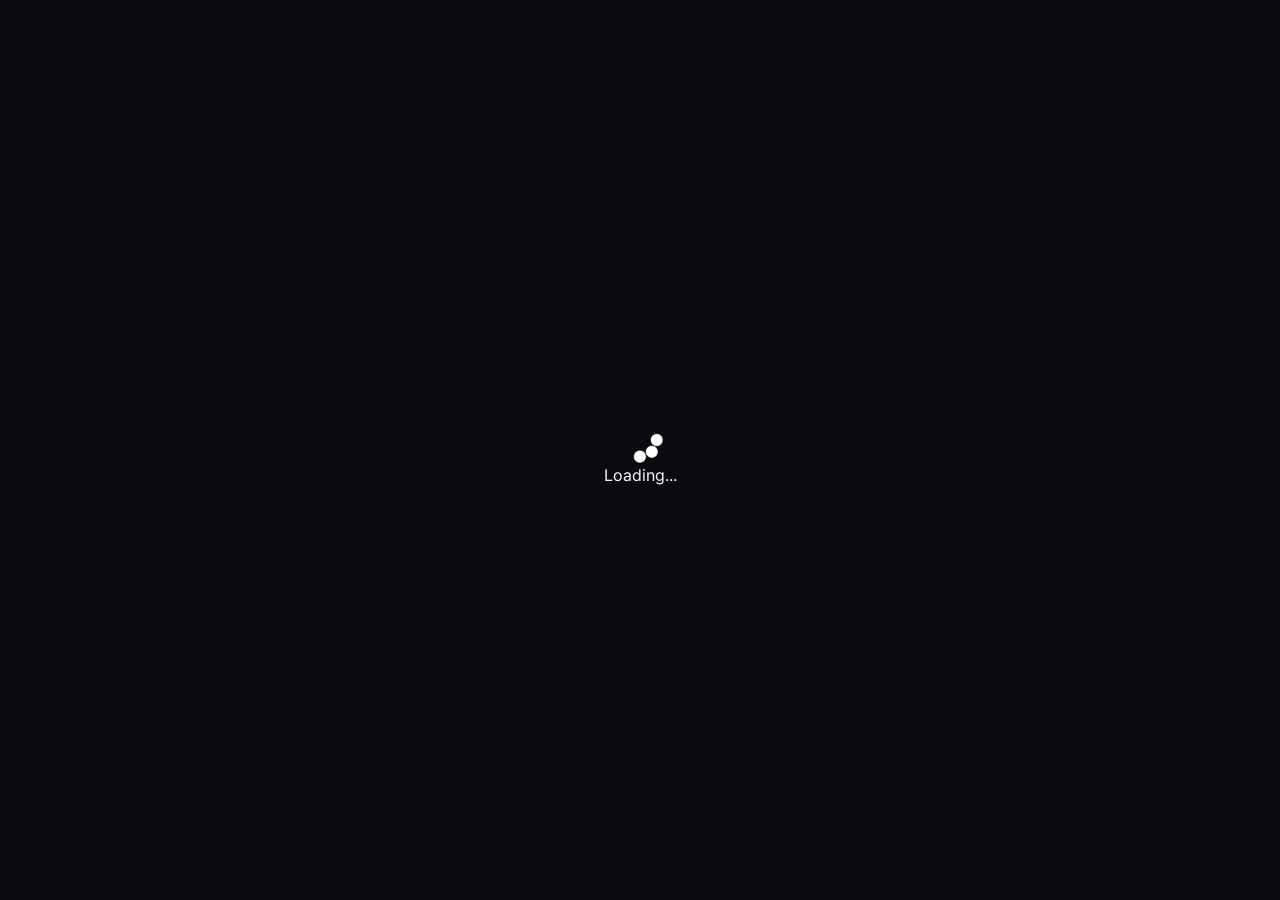
<file: booking.html>
<!doctype html>
<html lang="en">
  <head>
    <meta charset="UTF-8" />
    <meta name="viewport" content="width=device-width, initial-scale=1.0" />
    <title>Ticket Booking</title>
    <link
      rel="stylesheet"
      href="https://cdnjs.cloudflare.com/ajax/libs/font-awesome/6.4.2/css/all.min.css" />

    <link rel="preconnect" href="https://fonts.googleapis.com" />
    <link rel="preconnect" href="https://fonts.gstatic.com" crossorigin />
    <link
      href="https://fonts.googleapis.com/css2?family=Bebas+Neue&family=Inter:ital,opsz,wght@0,14..32,100..900;1,14..32,100..900&display=swap"
      rel="stylesheet" />

    <link rel="stylesheet" href="css/general.css" />
    <link rel="stylesheet" href="css/booking.css" />
    <link rel="stylesheet" href="css/chatbot.css" />
    <link rel="icon" href="img/CineSeat-dark.png" type="image/png" />
  </head>
  <body>
    <div class="loading">
      <img src="img/loading.gif" />
      <p>Loading...</p>
    </div>
    <nav class="navbar">
      <a class="navbar-logo" href="index.html"
        ><img
          src="img/CineSeat-dark.png"
          alt="CineSeat Logo"
          height="70"
          class="logo-img"
      /></a>
      <button
        class="burger-menu"
        id="burger-btn"
        aria-label="Toggle navigation">
        <i class="fa-solid fa-bars"></i>
      </button>
      <div class="nav-menu-wrapper" id="nav-menu">
        <div class="nav-links-container" id="middle-nav">
          <a class="nav-link" href="index.html">Home</a>
          <a class="nav-link" href="movies.html">Movies</a>
          <!-- <a class="nav-link" href="#">News & Sales</a> -->
          <a class="nav-link" href="discounts.html">Promotions</a>
          <a class="nav-link" href="about.html">About Us</a>
        </div>
        <div class="nav-right nav-links-container" id="right-nav">
          <div id="search-div">
            <form
              action="search.html"
              class="search"
              method="GET"
              id="search-form-desktop">
              <i id="searchImg" class="fa-solid fa-magnifying-glass"></i>
              <input
                type="text"
                class="search-input"
                name="query"
                placeholder="Search for movies, news, and more..."
                required />
            </form>
            <a class="nav-link" href="#" id="search-button"
              ><i class="fa-solid fa-magnifying-glass"></i
            ></a>
          </div>
          <div class="profile-div">
            <a class="nav-link" href="#" id="profile-button"
              ><i class="fa-solid fa-circle-user"></i
            ></a>
            <div class="login-dropdown" id="login-box">
              <a class="nav-link" href="login.html" id="login">Login</a>
              <a class="nav-link" href="register.html" id="register"
                >Register</a
              >
            </div>
            <div class="login-dropdown" id="account-box">
              <a class="nav-link" href="profile.html" id="myAccount"
                >My Profile</a
              >
              <a class="nav-link" href="myTickets.html" id="myTicket"
                >My Tickets</a
              >
              <a class="nav-link" href="#" id="logout">Sign Out</a>
            </div>
          </div>
        </div>
      </div>
    </nav>
    <div class="mobile-menu" id="mobile-menu">
      <a class="mobile-link" href="index.html">Home</a>
      <a class="mobile-link" href="#">Booking</a>
      <a class="mobile-link" href="movies.html">Movies</a>
      <a class="mobile-link" href="discounts.html">Promotions</a>
      <a class="mobile-link" href="about.html">About Us</a>
      <form
        action="search.html"
        class="searchMobile"
        method="GET"
        id="search-form-mobile">
        <i id="searchImg" class="fa-solid fa-magnifying-glass"></i>
        <input
          type="text"
          class="search-input"
          name="query"
          placeholder="Search for movies, news, and more..."
          required />
      </form>

      <hr style="width: 100%" />
      <div class="mobile-cont" id="mobile-guest-menu">
        <a class="mobile-link" href="login.html">Login</a>
        <a class="mobile-link" href="register.html">Register</a>
      </div>

      <!-- LOGGED IN -->
      <div class="mobile-cont" id="mobile-account-menu">
        <a class="mobile-link" href="profile.html">My Profile</a>
        <a class="mobile-link" href="myTickets.html">My Tickets</a>
        <a class="mobile-link" href="#" id="mobile-logout">Sign Out</a>
      </div>
    </div>
    <div class="mobile-menu" id="mobile-menu">
      <a class="mobile-link" href="index.html">Home</a>
      <a class="mobile-link" href="#">Booking</a>
      <a class="mobile-link" href="movies.html">Movies</a>
      <a class="mobile-link" href="discounts.html">Promotions</a>
      <a class="mobile-link" href="about.html">About Us</a>
      <form
        action="search.html"
        class="searchMobile"
        method="GET"
        id="search-form-mobile">
        <i id="searchImg" class="fa-solid fa-magnifying-glass"></i>
        <input
          type="text"
          class="search-input"
          name="query"
          placeholder="Search for movies, news, and more..."
          required />
      </form>

      <hr style="width: 100%" />
      <div class="mobile-cont" id="mobile-guest-menu">
        <a class="mobile-link" href="login.html">Login</a>
        <a class="mobile-link" href="register.html">Register</a>
      </div>

      <!-- LOGGED IN -->
      <div class="mobile-cont" id="mobile-account-menu">
        <a class="mobile-link" href="profile.html">My Profile</a>
        <a class="mobile-link" href="myTickets.html">My Tickets</a>
        <a class="mobile-link" href="#" id="mobile-logout">Sign Out</a>
      </div>
    </div>

    <main class="features">
      <div class="feature">
        <div class="booking-container">
          <h3 id="booking-movie-title">Loading Movie...</h3>
          <p id="booking-movie-meta"></p>

          <div class="screen-container">
            <div class="cinema-screen"></div>
            <p class="screen-label">SCREEN</p>
          </div>

          <div id="seat-grid-layout"></div>
          <p class="seat-legend">
            * Legend: S (Standard) | VIP (Premium) | W (Wheelchair) | C
            (Companion) | SF (Double Sofa)
          </p>
          <hr />
          <div class="booking-summary">
            <div class="cart-info">
              <p>
                Selected Seats: <span id="selected-seats-display">None</span>
              </p>
            </div>
            <div class="action-panel">
              <p class="price-box">
                Total: <span id="total-price-display">0.00 USD</span>
              </p>
              <button id="checkout-continue-btn" disabled>
                Continue to Payment
              </button>
            </div>
          </div>
        </div>
      </div>
    </main>

    <footer>
      <p>&copy; 2026 CineSeat. All rights reserved.</p>
    </footer>

    <script type="module" src="js/chatbot.js"></script>
    <script type="module" src="js/booking.js"></script>
  </body>
</html>
</file>
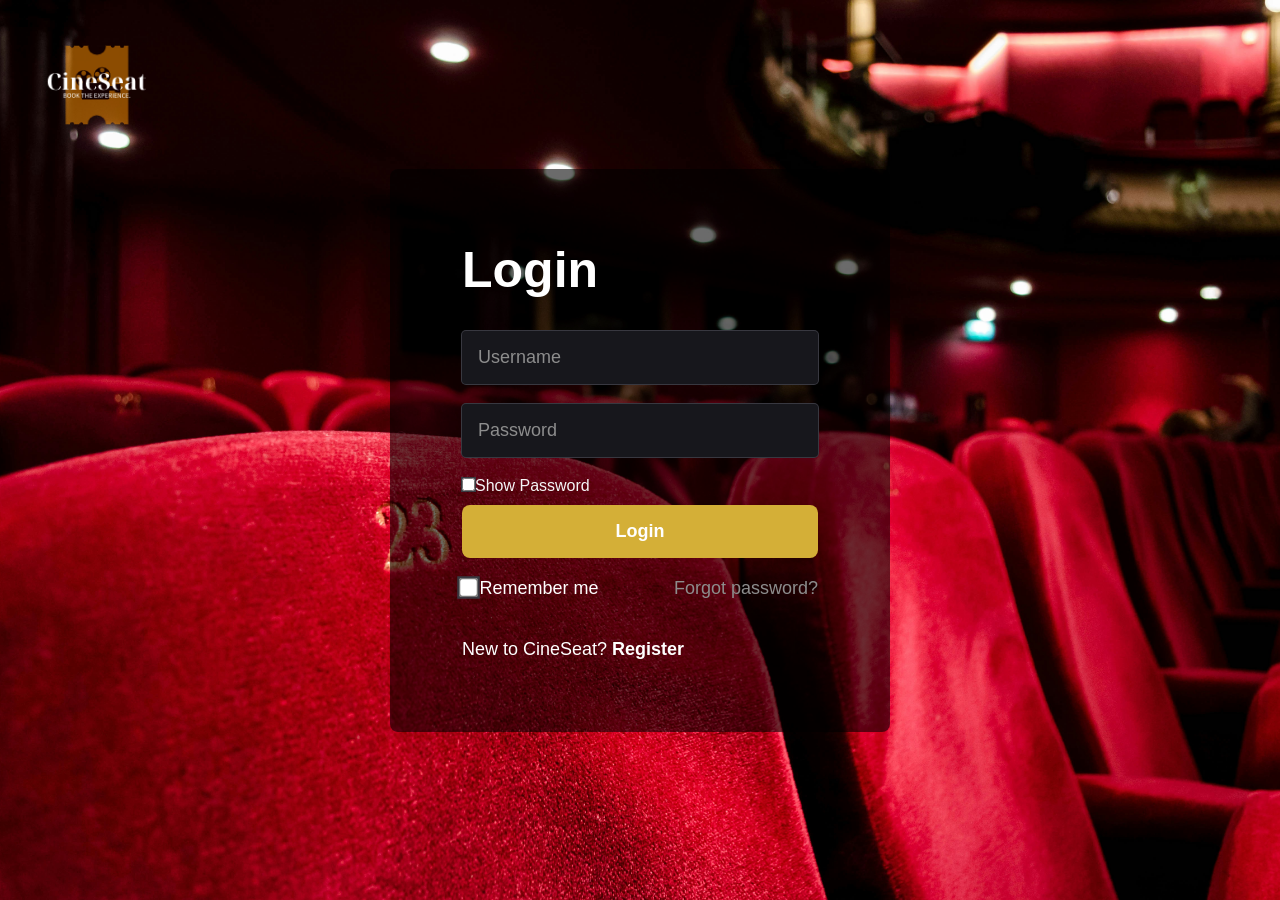
<file: login.html>
<!-- Login Page -->
<!doctype html>
<html lang="en">
  <head>
    <meta charset="UTF-8" />
    <meta name="viewport" content="width=device-width, initial-scale=1.0" />
    <title>Login</title>
    <link
      rel="stylesheet"
      href="https://cdnjs.cloudflare.com/ajax/libs/font-awesome/6.4.2/css/all.min.css" />

    <link rel="preconnect" href="https://fonts.googleapis.com" />
    <link rel="preconnect" href="https://fonts.gstatic.com" crossorigin />
    <link
      href="https://fonts.googleapis.com/css2?family=Bebas+Neue&family=Inter:ital,opsz,wght@0,14..32,100..900;1,14..32,100..900&display=swap"
      rel="stylesheet" />

    <link rel="stylesheet" href="css/general.css" />
    <link rel="stylesheet" href="css/login.css" />
    <link rel="stylesheet" href="css/chatbot.css" />
    <link rel="icon" href="img/CineSeat-dark.png" type="image/png" />
  </head>
  <body>
    <div class="container">
      <a class="navbar-logo" href="index.html">
        <img
          src="img/CineSeat-dark.png"
          alt="CineSeat Logo"
          height="70"
          class="logo-img" />
      </a>
      <div class="form">
        <h1>Login</h1>
        <form id="loginForm">
          <input
            name="username"
            id="username"
            placeholder="Username"
            type="text"
            minlength="6"
            maxlength="18"
            required />

          <input
            name="password"
            id="password"
            placeholder="Password"
            type="password"
            required />
          <input type="checkbox" id="passwordHide" />Show Password
          <button id="submitBtn" type="submit">Login</button>
          <div id="extra">
            <div id="rememberBox">
              <input type="checkbox" id="remember" />
              <label for="remember" id="rememberLabel"> Remember me</label>
            </div>
            <div id="forgotPass">
              <a>Forgot password?</a>
            </div>
          </div>
        </form>
        <h4 id="register-link">
          New to CineSeat?<span><a href="./register.html"> Register</a></span>
        </h4>
      </div>
    </div>
    <script type="module" src="./js/general.js"></script>
    <script type="module" src="./js/login.js"></script>
  </body>
</html>
</file>
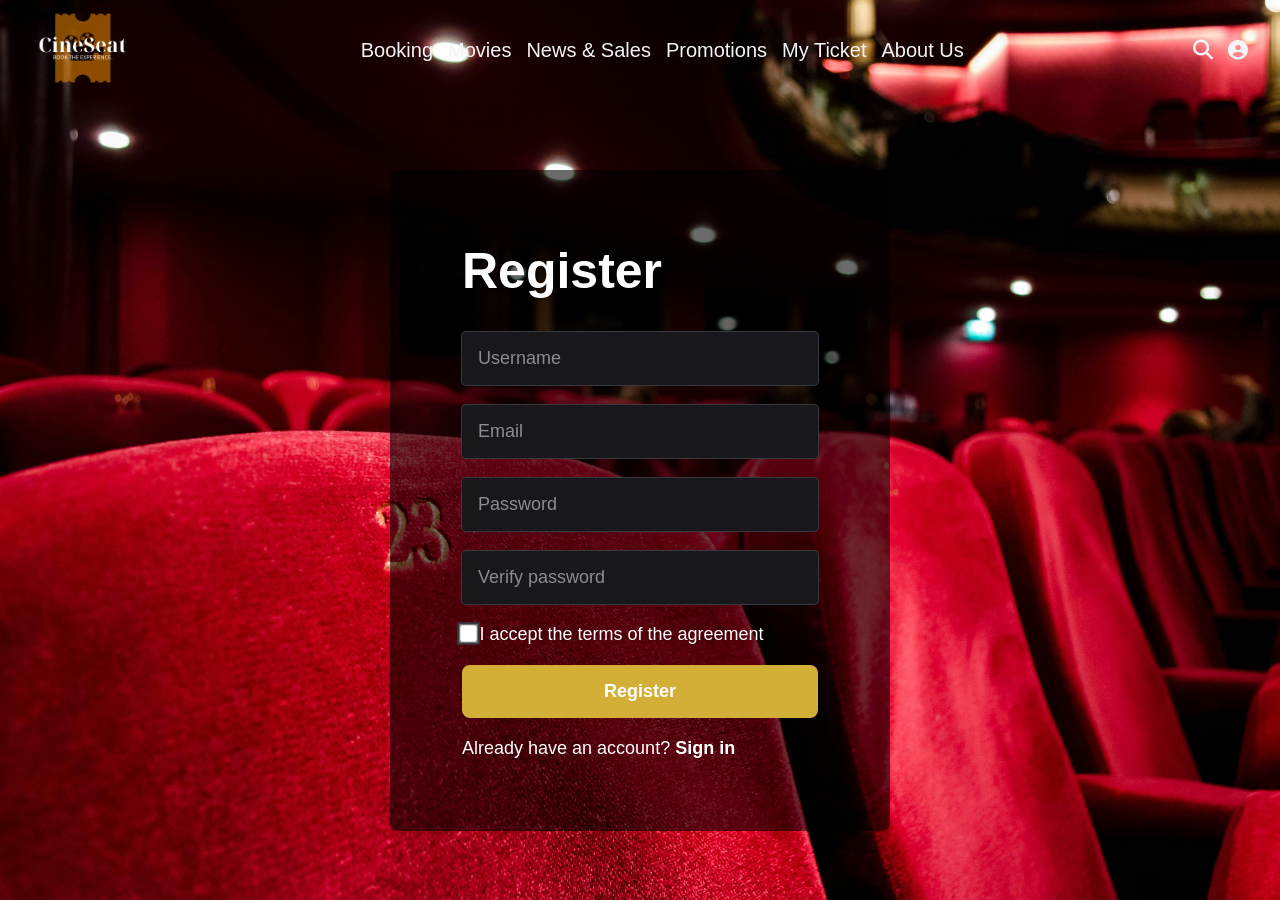
<file: register.html>
<!doctype html>
<html lang="en">
  <head>
    <meta charset="UTF-8" />
    <meta name="viewport" content="width=device-width, initial-scale=1.0" />
    <title>Login</title>
    <link
      rel="stylesheet"
      href="https://cdnjs.cloudflare.com/ajax/libs/font-awesome/6.4.2/css/all.min.css" />

    <link rel="preconnect" href="https://fonts.googleapis.com" />
    <link rel="preconnect" href="https://fonts.gstatic.com" crossorigin />
    <link
      href="https://fonts.googleapis.com/css2?family=Bebas+Neue&family=Inter:ital,opsz,wght@0,14..32,100..900;1,14..32,100..900&display=swap"
      rel="stylesheet" />

    <link rel="stylesheet" href="css/general.css" />
    <link rel="stylesheet" href="css/register.css" />
    <link rel="stylesheet" href="css/chatbot.css" />
    <link rel="icon" href="img/CineSeat-dark.png" type="image/png" />
  </head>
  <body>
    <div class="up">
      <nav class="navbar transparent">
        <a class="navbar-logo" href="index.html">
          <img
            src="img/CineSeat-dark.png"
            alt="CineSeat Logo"
            height="70"
            class="logo-img" />
        </a>

        <div class="nav-links-container" id="middle-nav">
          <a class="nav-link active" href="#">Booking</a>
          <a class="nav-link" href="#">Movies</a>
          <a class="nav-link" href="#">News & Sales</a>
          <a class="nav-link" href="#">Promotions</a>
          <a class="nav-link" href="#">My Ticket</a>
          <a class="nav-link" href="#">About Us</a>
        </div>

        <div class="nav-right nav-links-container" id="right-nav">
          <div id="search-div">
            <div class="search">
              <i id="searchImg" class="fa-solid fa-magnifying-glass"></i>
              <input
                type="text"
                class="search-input"
                placeholder="Search for movies, news, and more..." />
              <div id="search-results"></div>
            </div>
            <a class="nav-link" href="#" id="search-button">
              <i class="fa-solid fa-magnifying-glass"></i>
            </a>
          </div>

          <a class="nav-link" href="#"
            ><i class="fa-solid fa-circle-user"></i
          ></a>
        </div>
      </nav>
      <div class="container flex transparent">
        <div class="form">
          <h1>Register</h1>
          <form id="registerForm">
            <input
              name="username"
              id="username"
              class="inputField"
              placeholder="Username"
              type="text"
              minlength="6"
              maxlength="18"
              required />
            <input
              name="email"
              id="email"
              class="inputField"
              placeholder="Email"
              type="email"
              required />
            <input
              name="password"
              id="password"
              class="inputField"
              placeholder="Password"
              type="password"
              minlength="8"
              maxlength="20"
              required />
            <input
              name="verifyPassword"
              class="inputField"
              id="verifyPassword"
              placeholder="Verify password"
              type="password"
              minlength="8"
              maxlength="20"
              required />
            <div id="termsBox">
              <input type="checkbox" id="terms" name="terms" required />
              <label for="terms" id="termsLabel">
                I accept the terms of the agreement</label
              >
            </div>
            <button id="submitBtn" type="submit">Register</button>
          </form>

          <h4 id="register-link">
            Already have an account?<span
              ><a href="login.html"> Sign in</a></span
            >
          </h4>
        </div>
      </div>
    </div>
    <script type="module" src="./js/register.js"></script>
    <script type="module" src="./js/general.js"></script>
  </body>
</html>
</file>
<file: css/general.css>
:root {
  --background-rick-black: #0b0b0f; /* hero, body background, footer */
  --surface-dark-charcoal: #17171c; /* cards, buttons, nav bar */
  --lighter-surface-dark-charcoal: #383840; /* cards, buttons, nav bar */
  --primary-gold: #d4af37; /*buttons, highlights, icons */
  --buttons-warm-amber: #f5c451; /* highlights, accents, selected, borders, hovers */
  --text-soft-white: #f5f5f7; /* primary text, headings */
  --box-shadow: rgba(0, 0, 0, 0.5) 0px 4px 12px; /* shadows for cards and elements */
  --golden-shadow: 0px 0px 10px 2px var(--buttons-warm-amber);
  --bg-gradient: rgba(0, 0, 0, 0.5);
}
* {
  margin: 0px;
  padding: 0px;
  box-sizing: border-box;
}
body {
  margin: 0px;
  background-color: var(--background-rick-black);
  color: var(--text-soft-white);
  font-family: "Inter", sans-serif;
}
@keyframes fadeIn {
  from {
    opacity: 0;
  }
  to {
    opacity: 1;
  }
}
@keyframes fadeOut {
  from {
    opacity: 1;
  }
  to {
    opacity: 0;
  }
}
input,
select {
  box-shadow: 0px 0px 0px 1px var(--lighter-surface-dark-charcoal);
  background-color: var(--surface-dark-charcoal);
  color: var(--text-soft-white);
  transition: box-shadow 0.2s ease;
}
input:focus,
select:focus {
  box-shadow: 0px 0px 0px 1px var(--buttons-warm-amber);
  outline: none;
  cursor: pointer;
}
select:hover {
  box-shadow: 0px 0px 0px 1px var(--buttons-warm-amber);
  outline: none;
  cursor: pointer;
}
input {
  border: none;
}
.up {
  height: 100vh;
}
.navbar-logo {
  padding: 0px;
  margin: 5px;
}
.navbar {
  flex-shrink: 0;
  position: sticky;
  margin: 0px;
  top: 0;
  left: 0;
  right: 0;
  display: flex;
  justify-content: space-between;
  background-color: var(--surface-dark-charcoal);
  padding: 8px 32px 8px 32px;
  z-index: 1000;
}
.navbar.transparent {
  background-color: transparent;
  box-shadow: none;
}
.nav-links-container {
  display: flex;
  gap: 15px;
}
.nav-right {
  position: relative;
  display: flex;
  align-items: center;
}
.nav-link {
  text-decoration: none;
  align-self: center;
  color: var(--text-soft-white);
  font-size: 20px;
  font-weight: 500;
  transition: color 0.2s ease;
}
.nav-link:hover {
  color: var(--buttons-warm-amber);
}
.burger-menu {
  display: none; /* Hidden on desktop screens */
  background: none;
  border: none;
  color: var(--text-soft-white);
  font-size: 28px;
  cursor: pointer;
  padding: 5px;
  transition: color 0.2s ease;
}

.burger-menu:hover {
  color: var(--buttons-warm-amber);
}

/* Master wrapper ensuring middle-nav stays centered on desktop styles */
.nav-menu-wrapper {
  display: flex;
  flex: 1;
  justify-content: space-between;
  align-items: center;
}
#middle-nav {
  margin: 0 auto; /* Keeps navigation items locked dead-center */
}
.burger-btn {
  display: none;
  background: none;
  border: none;
  color: var(--text-soft-white);
  font-size: 28px;
  cursor: pointer;
  align-self: center;
}

.burger-btn:hover {
  color: var(--buttons-warm-amber);
}

/* ---------------------------
   MOBILE MENU
---------------------------- */

.mobile-menu {
  position: sticky;
  top: 66px; /* adjust if navbar height changes */
  width: 100%;
  background-color: var(--surface-dark-charcoal);

  display: flex;
  flex-direction: column;

  max-height: 0;
  overflow: hidden;

  transition: max-height 0.3s ease;

  z-index: 999;
}

.mobile-menu.active {
  max-height: 500px;
}

.mobile-link {
  text-decoration: none;
  color: var(--text-soft-white);
  padding: 16px 32px;
  font-size: 18px;
  transition: background-color 0.2s ease;
}

.mobile-link:hover {
  background-color: rgba(255, 255, 255, 0.08);
}

.mobile-menu hr {
  width: calc(100% - 64px);
  border: none;
  border-top: 1px solid rgba(255, 255, 255, 0.15);
}

#search-div {
  position: relative;
  height: fit-content;
}
.search {
  position: absolute;
  right: 0px;
  align-items: center;
  transform: scale(0.85) translateY(180%);
  display: flex;
  opacity: 0;
  pointer-events: none;
  align-items: center;
  transition:
    opacity 0.2s ease,
    transform 0.2s ease;
}
.search.active {
  opacity: 1;
  transform: scale(1) translateY(200%);
  pointer-events: auto;
}
.search input {
  opacity: 1;
  display: block;
  position: relative;
  font-family: "Inter", sans-serif;
  height: 35px;
  width: 350px;
  padding: 8px 12px 8px 32px;
  border-radius: 8px;
  font-size: 16px;
  color: var(--text-soft-white);
}
.search i {
  opacity: 1;
  display: block;
  position: absolute;
  left: 8px;
  top: 50%;
  transform: translateY(-50%);
  font-size: 16px;
  color: var(--text-soft-white);
  z-index: 1;
}
.searchMobile {
  position: relative;
  padding: 12px 24px;
}

.searchMobile input {
  width: 100%;
  height: 40px;
  padding: 8px 12px 8px 36px;
  border-radius: 8px;
  font-size: 16px;
}

.searchMobile i {
  position: absolute;
  left: 36px;
  top: 50%;
  transform: translateY(-50%);
}
.mobile-cont {
  flex-direction: column !important;
}
footer {
  z-index: 1;
  background-color: var(--surface-dark-charcoal);
  color: var(--text-soft-white);
  text-align: center;
  padding: 48px;
  font-size: 18px;
  font-family: "Inter", sans-serif;
}
.card-grid {
  width: 100%;
  display: grid;
  gap: 30px;
  grid-template-columns: repeat(4, 1fr);
}

.card {
  position: relative;
}
.card-img {
  object-fit: cover;
  width: 100%;
}
.card-img:hover {
  cursor: pointer;
}
.img-container {
  width: 100%;
  height: 550px;
  position: relative;
  border-radius: 8px;
  margin-bottom: 10px;
  content: cover;
  align-items: center;
  overflow: hidden;
}
.img-container img {
  width: 100%;
  height: 100%;
  object-fit: cover;
}

.img-cover {
  opacity: 0;
  display: flex;
  visibility: hidden;
  position: absolute;
  align-content: center;
  justify-content: center;
  align-items: center;
  top: 0;
  left: 0;
  right: 0;
  bottom: 0;
  background-color: rgba(0, 0, 0, 0.7);
  color: white;
  padding: 10px;
  z-index: 2;
  animation: fadeOut 0.2s ease;
}

.img-container:hover .img-cover {
  cursor: pointer;
  display: flex;
  animation: fadeIn 0.2s ease;
  visibility: visible;
  opacity: 1;
}
.cta-button {
  font-weight: 600;
  cursor: pointer;
  font-family: "Inter", sans-serif;
  border: none;
  border-radius: 4px;
  transition: 0.2s ease;
}
.cta-form {
  padding: 14px;
  font-size: 18px;
  background-color: var(--primary-gold);
  color: var(--text-soft-white);
}
.cta-form:hover {
  background-color: var(--buttons-warm-amber);
}
.cta-hero {
  margin-top: 20px;
  margin-right: 8px;
  padding: 14px 28px;
  font-size: 18px;
  background-color: var(--primary-gold);
  color: var(--text-soft-white);
  z-index: 1;
}
.cta-hero:hover {
  background-color: var(--buttons-warm-amber);
}
.cta-hero-border {
  margin-top: 20px;
  padding: 14px 28px;
  font-size: 18px;
  background-color: transparent;
  color: var(--primary-gold);
  border: 2px solid var(--primary-gold);
  z-index: 1;
}
.cta-hero-border:hover,
.cta-hero-border.active {
  background-color: var(--primary-gold);
  color: var(--text-soft-white);
}
.cta-3 {
  margin-top: 20px;
  padding: 14px 28px;
  font-size: 18px;
  border: 2px solid var(--text-soft-white);
  background-color: transparent;
  color: var(--text-soft-white);
  z-index: 1;
}
.cta-3:hover {
  background-color: var(--text-soft-white);
  color: var(--surface-dark-charcoal);
}
.img-cover-btn-container {
  visibility: visible;
  width: auto;
  display: flex;
  flex-direction: column;
}
.img-cover-btn-container .cta-hero {
  margin: 0px;
}
/* Đảm bảo khung chứa ảnh là gốc tọa độ */
.img-container {
  position: relative;
  overflow: hidden; /* Để bo góc ảnh hoặc ẩn các phần tràn nếu cần */
}

/* Định vị nhóm rating ở góc trên bên phải của ảnh */
.rating {
  position: absolute;
  bottom: 8px;
  right: 8px;
  z-index: 3;

  /* Sử dụng flexbox xếp dọc để nếu có cả điểm số và tag thì chúng tự xếp hàng ngay ngắn */
  display: flex;
  flex-direction: column;
  align-items: flex-end; /* Căn lề các phần tử con về bên phải */
  gap: 6px; /* Khoảng cách giữa điểm số và tag độ tuổi */
}
.tag-container {
  display: flex;
  gap: 12px;
  width: fit-content;
}
.tag-container .tag {
  background-color: var(--grey-one);
  border: 2px solid var(--grey-two);
  color: white;
  padding: 8px 16px;
  border-radius: 20px;
  font-size: 18px;
}
.tag-container .tag-btn {
  background-color: transparent;
  color: var(--text-soft-white);
  border: 2px solid var(--lighter-surface-dark-charcoal);
  transition: 0.2s ease;
  cursor: none;
}
.tag-container .tag-btn:hover {
  border-color: var(--buttons-warm-amber);
  cursor: pointer;
}
.audience-rating-box {
  display: flex;
  align-items: center;
  background: var(--bg-gradient);
  padding: 6px 8px;
  border-radius: 4px;
}
.audience-rating-box i {
  color: var(--primary-gold);
  font-size: 10px;
  margin-right: 4px;
}
.audience-rating-box span {
  color: var(--text-soft-white);
  font-size: 18px;
  font-weight: 500;
}
.features {
  z-index: 0;
  padding: 16px 64px 48px 64px;
}
.features .feature h3 {
  color: var(--text-soft-white);
  font-family: "Bebas Neue", sans-serif;
  font-size: 48px;
  margin-top: 32px;
  margin-bottom: 20px;
}
.features .feature i {
  color: var(--primary-gold);
  font-size: 32px;
  margin-right: 10px;
  vertical-align: middle;
}
.features .feature .feature-para {
  color: var(--text-soft-white);
  font-size: 18px;
  line-height: 1.5;
  margin-bottom: 20px;
}

/* Tháo bỏ position: absolute ở đây để nó tự tuân theo flexbox của .rating */
.tag {
  display: inline-block;
  font-size: 18px; /* Giảm nhẹ font size cho tag độ tuổi nếu cần cân đối */
  font-weight: bold;
  padding: 6px 8px;
  border-radius: 4px;
  height: min-content;
}
.tag.tag-orange {
  background-color: rgb(255, 128, 0);
  color: var(--text-soft-white);
}
.tag.tag-yellow {
  background-color: var(--primary-gold);
  border-color: none;
  color: var(--text-soft-white);
}
.tag.tag-yellow.border {
  border: 2px solid var(--primary-gold);
  background-color: transparent;
  color: var(--primary-gold);
}
hr {
  border: none;
  height: 2px;
  background-color: var(--lighter-surface-dark-charcoal);
  width: 100%;
  margin: 8px 0px 0px 0px;
}
.hr-golden {
  background-color: var(--primary-gold);
}
.loading {
  background-color: var(--background-rick-black);
  opacity: 1;
  visibility: visible;
  pointer-events: all; /* Blocks user interactions while loading */
  position: fixed;
  display: flex;
  align-items: center;
  justify-content: center;
  flex-direction: column;
  top: 0;
  bottom: 0;
  left: 0;
  right: 0;
  z-index: 100000;
  transition:
    opacity 0.2s ease,
    visibility 0.2s ease;
}
.loading img {
  width: 50px;
}
.loading.done {
  opacity: 0;
  visibility: hidden;
  pointer-events: none; /* Allows users to click elements underneath after fading */
}
.popup {
  opacity: 0;
  visibility: none;
  display: none;
  position: fixed;
  top: 50%;
  left: 50%;
  transform: translate(-50%, -50%);
  background-color: var(--surface-dark-charcoal);
  padding: 20px;
  border-radius: 8px;
  box-shadow: var(--box-shadow);
  z-index: 10000;
  transition: 0.2s ease;
  animation: fadeOut 0.2s ease;
}
.popup.active {
  display: block;
  opacity: 1;
  visibility: visible;
  transition: 0.2s ease;
  animation: fadeIn 0.2s ease;
}
.popup h4 {
  font-family: "Bebas Neue", sans-serif !important;
  font-size: 48px;
}
.summary {
  margin-top: 12px;
  display: flex;
  flex-direction: column;
  gap: 10px;
}
#total {
  font-size: 26px;
  font-weight: bold;
  font-family: "Bebas Neue", sans-serif !important;
}
.cancelButton,
.finalSubmit {
  margin: 14px 0px 0px 0px;
}
.summaryBtn-container {
  display: flex;
  flex-direction: row;
  gap: 5px;
}
.login-dropdown {
  display: flex;
  position: absolute;
  top: 105%;
  right: 0px;
  background-color: var(--surface-dark-charcoal);
  border-radius: 8px;
  box-shadow: var(--box-shadow);
  padding: 12px 24px;
  gap: 10px;
  width: max-content;
  visibility: hidden;
  align-items: flex-start;
  justify-content: flex-start;
  text-align: left;
  flex-direction: column;
  transform: translateY(0px);
  transition: 0.2s ease;
  animation: fadeOut 0.2s ease;
}
.login-dropdown.active {
  animation: fadeIn 0.2s ease;
  visibility: visible;
  pointer-events: auto;
  transform: translateY(31%);
}
.discount-card {
  box-sizing: border-box;
  position: relative;
  background-image: url("https://t3.ftcdn.net/jpg/09/20/69/30/360_F_920693065_aF9r12NqDrJBRntUvzY7l7IR3t2Zyp2G.jpg");
  background-size: cover;
  background-position: center;
  padding: 20px;
  border-radius: 8px;
  color: var(--text-soft-white);
  font-size: 18px;
  display: flex;
  flex-direction: column;
  height: 100%;
  transform: scale(1);
  transition: 0.2s ease;
}
.discount-card .discount-value {
  box-sizing: border-box;
  position: relative;
  display: flex;
  align-items: center;
  height: max-content;
  flex-grow: 1;
}
.discount-card .discount-value h1 {
  font-size: 48px;
  font-family: "Bebas Neue", sans-serif;
}
.discount-card .discount-info p {
  margin-top: 4px;
}
.discount-card .discount-info h4 {
  margin: 0px;
}

.cta-section {
  padding: 64px;
  text-align: center;
  margin-bottom: 48px;
}
.cta-section h2 {
  color: var(--text-soft-white);
  font-family: "Bebas Neue", sans-serif;
  font-size: 84px;
  margin-bottom: 20px;
}
.discount-link {
  text-decoration: none;
  cursor: pointer;
}
.discount-link:hover .discount-card {
  box-shadow: var(--golden-shadow);
  transform: scale(1.05);
}
#passwordHide {
  margin-bottom: 14px;
}
@media (max-width: 900px) {
  /* =====================
     NAVBAR
  ===================== */

  .burger-menu {
    display: block;
  }

  .nav-menu-wrapper {
    display: none;
  }

  .navbar {
    padding: 8px 16px;
    align-items: center;
  }

  .navbar-logo {
    margin: 0;
  }

  .logo-img {
    height: 50px;
    width: auto;
  }

  /* =====================
     CONTENT PADDING
  ===================== */

  .features,
  .cta-section {
    padding-left: 20px;
    padding-right: 20px;
  }

  footer {
    padding: 24px;
    font-size: 16px;
  }

  /* =====================
     GRID
  ===================== */

  .card-grid {
    grid-template-columns: repeat(2, 1fr);
    gap: 16px;
  }

  .img-container {
    height: 250px;
  }

  /* =====================
     TEXT
  ===================== */

  .features .feature h3 {
    font-size: 36px;
  }

  .features .feature .feature-para {
    font-size: 16px;
  }

  .cta-section h2 {
    font-size: 52px;
  }

  .popup h4 {
    font-size: 36px;
  }

  /* =====================
     BUTTONS
  ===================== */

  .cta-hero,
  .cta-hero-border,
  .cta-3 {
    font-size: 16px;
    padding: 12px 20px;
  }

  /* =====================
     TAGS
  ===================== */

  .tag {
    font-size: 14px;
  }

  .tag-container {
    gap: 8px;
    flex-wrap: wrap;
  }

  .audience-rating-box span {
    font-size: 14px;
  }

  /* =====================
     POPUPS
  ===================== */

  .popup {
    width: 90%;
    max-width: 500px;
  }

  .summaryBtn-container {
    flex-direction: column;
  }
}
@media (max-width: 600px) {
  .card-grid {
    grid-template-columns: 1fr;
  }

  .img-container {
    height: 450px;
  }

  .cta-section h2 {
    font-size: 40px;
  }

  .features .feature h3 {
    font-size: 30px;
  }

  .mobile-link {
    font-size: 16px;
    padding: 14px 20px;
  }
}
</file>
<file: css/booking.css>
.features {
  padding-top: 48px;
}
/* Core Layout Grid System */
.screen-container {
  perspective: 500px;
  text-align: center;
  margin: 20px auto 50px auto;
  width: 100%;
  max-width: 600px;
}

/* The physical curved theater screen */
.cinema-screen {
  height: 12px;
  width: 90%;
  margin: 0 auto;
  background-color: var(--text-soft-white);
  border-radius: 50% / 100% 100% 0 0; /* Creates a clean top curve arch */

  /* Gold glow mimicking the light reflecting off a premium projector screen */
  box-shadow:
    0px 2px 15px var(--primary-gold),
    0px 10px 30px rgba(212, 175, 55, 0.3);

  /* Tilts the screen slightly forward toward the audience */
  transform: rotateX(-15deg);
}

/* Screen label text positioned cleanly underneath the glowing arc */
.screen-label {
  font-family:
    "Bebas Neue", sans-serif; /* Utilizing your imported heading font */
  font-size: 13px;
  letter-spacing: 4px;
  color: var(--lighter-surface-dark-charcoal);
  margin-top: 15px;
  font-weight: bold;
  text-shadow: 0 0 4px rgba(0, 0, 0, 0.6);
}
#seat-grid-layout {
  display: grid;
  /* 18 structural coordinate columns */
  grid-template-columns:
    40px /* Left Label */
    repeat(5, minmax(35px, 45px)) /* Left Wing */
    30px /* Walkway Corridor 1 (Aisle - completely empty) */
    repeat(4, minmax(35px, 45px)) /* Center */
    30px /* Walkway Corridor 2 (Aisle - completely empty) */
    repeat(5, minmax(35px, 45px)) /* Right Wing */
    40px; /* Right Label */

  gap: 12px 0px;
  justify-content: center;
  align-content: center;
  margin: 40px auto;
  padding: 25px;
  background: var(--surface-dark-charcoal);
  border-radius: 12px;
  width: fit-content;
  box-shadow: var(--box-shadow);
  grid-auto-flow: row;
}

/* Row Bounds Guards */
.left-marker {
  grid-column-start: 1;
  justify-self: center;
  align-self: center;
  font-weight: bold;
  color: var(--lighter-surface-dark-charcoal);
}

.right-marker {
  grid-column-start: 18;
  justify-self: center;
  align-self: center;
  font-weight: bold;
  color: var(--lighter-surface-dark-charcoal);
}

/* General Seat Styling Setup */
.seat-node {
  height: 40px;
  margin: 0 3px;
  display: flex;
  flex-direction: column;
  align-items: center;
  justify-content: center;
  font-size: 10px;
  font-weight: bold;
  border-radius: 6px;
  user-select: none;
  box-sizing: border-box;
}

.seat-type-sub {
  font-size: 8px;
  opacity: 0.5;
}
.seat-legend {
  font-size: 12px;
  color: var(--text-soft-white);
  margin-bottom: 20px;
  text-align: center;
}
/* Interactive Behavior States */
.status-available {
  cursor: pointer;
  transition:
    transform 0.15s ease,
    background-color 0.2s,
    border-color 0.2s;
}

.status-available:hover {
  transform: scale(1.08);
  box-shadow: 0 0 8px var(--primary-gold);
  border-color: var(--primary-gold) !important;
}

.status-booked {
  background-color: #1a1a1f !important;
  border: none !important;
  color: #3b3b44 !important;
  cursor: not-allowed;
  opacity: 0.3;
  text-decoration: line-through;
}

.status-selected {
  background-color: var(--buttons-warm-amber) !important;
  border-color: var(--buttons-warm-amber) !important;
  color: var(--background-rick-black) !important;
  box-shadow: 0 0 12px var(--buttons-warm-amber);
}

/* ── MAP THEME SEAT COLORS BY HIERARCHY ── */

/* Standard: A - C */
.seat-standard.status-available {
  background-color: var(--lighter-surface-dark-charcoal);
  border: 1px solid #4e4e59;
  color: var(--text-soft-white);
}

/* Premium VIP: D - G */
.seat-vip.status-available {
  background-color: #5c1d24;
  border: 1px solid #9c2734;
  color: var(--text-soft-white);
}

/* Wheelchair: H (Normal size) */
.seat-wheelchair.status-available {
  background-color: #164e63;
  border: 1px solid #06b6d4;
  color: var(--text-soft-white);
}

/* Companion: H (Normal size, flanking wheelchair nodes) */
.seat-companion.status-available {
  background-color: #065f46;
  border: 1px solid #10b981;
  color: var(--text-soft-white);
}

/* Double Sofa: I (Intentionally takes up a wider track footprint) */
.seat-sofa.status-available {
  background-color: #7c5e10;
  border: 1px solid var(--primary-gold);
  color: var(--text-soft-white);
}

/* ── ACTION INTERACTIVE FORM FINALLY SUBMIT PANEL ── */
.booking-summary {
  display: flex;
  justify-content: space-between;
  align-items: center;
  margin-top: 30px;
  padding-top: 20px;
  /* border-top: 1px solid var(--lighter-surface-dark-charcoal); */
}

#checkout-continue-btn {
  background-color: var(--primary-gold);
  color: var(--background-rick-black);
  border: none;
  padding: 14px 32px;
  font-size: 14px;
  font-weight: bold;
  border-radius: 6px;
  cursor: pointer;
  transition: all 0.2s ease;
}

#checkout-continue-btn:hover:not(:disabled) {
  background-color: var(--buttons-warm-amber);
  transform: translateY(-2px);
  box-shadow: 0 4px 12px rgba(245, 196, 81, 0.4);
}

#checkout-continue-btn:disabled {
  background-color: #24242b;
  color: #545460;
  cursor: not-allowed;
  opacity: 0.5;
  transform: none;
  box-shadow: none;
}
</file>
<file: css/chatbot.css>
#chat-toggle {
  position: fixed;
  bottom: 24px;
  right: 24px;
  width: 54px;
  height: 54px;
  border-radius: 50%;
  background: var(--primary-gold);
  color: #fff;
  border: none;
  font-size: 1.5rem;
  cursor: pointer;
  box-shadow: 0 4px 16px rgba(79, 70, 229, 0.45);
  display: flex;
  align-items: center;
  justify-content: center;
  z-index: 1000;
  transition:
    background 0.2s,
    transform 0.2s;
}

#chat-toggle:hover {
  background: var(--buttons-warm-amber);
  transform: scale(1.08);
}

/* unread badge */
#chat-badge {
  position: absolute;
  top: 2px;
  right: 2px;
  width: 14px;
  height: 14px;
  background: #ef4444;
  border-radius: 50%;
  display: none;
}

/* ── Chat panel ── */
#chat-panel {
  position: fixed;
  bottom: 88px;
  right: 24px;
  width: 340px;
  height: 480px;
  background: #fff;
  border-radius: 16px;
  box-shadow: 0 8px 32px rgba(0, 0, 0, 0.18);
  display: flex;
  flex-direction: column;
  z-index: 999;
  overflow: hidden;
  transform: scale(0.85) translateY(20px);
  opacity: 0;
  pointer-events: none;
  transform-origin: bottom right;
  transition:
    transform 0.22s ease,
    opacity 0.22s ease;
}

#chat-panel.open {
  transform: scale(1) translateY(0);
  opacity: 1;
  pointer-events: all;
}

/* ── Header ── */
#chat-header {
  background: var(--primary-gold);
  color: #fff;
  padding: 11px 14px;
  display: flex;
  align-items: center;
  gap: 10px;
}

#chat-header .avatar {
  width: 32px;
  height: 32px;
  background: rgba(255, 255, 255, 0.25);
  border-radius: 50%;
  display: flex;
  align-items: center;
  justify-content: center;
  font-size: 1rem;
}

#chat-header .info {
  flex: 1;
}
#chat-header .info h3 {
  font-size: 0.88rem;
  font-weight: 600;
}
#chat-header .info p {
  font-size: 0.72rem;
  opacity: 0.8;
}

#chat-header #status-dot {
  width: 7px;
  height: 7px;
  background: var(--primary-gold);
  border-radius: 50%;
  display: inline-block;
  margin-right: 4px;
}

#close-btn {
  background: none;
  border: none;
  color: rgba(255, 255, 255, 0.8);
  font-size: 1.1rem;
  cursor: pointer;
  line-height: 1;
}

#close-btn:hover {
  color: #fff;
}

/* ── Messages ── */
#messages {
  flex: 1;
  overflow-y: auto;
  padding: 12px;
  display: flex;
  flex-direction: column;
  gap: 8px;
}

.message {
  max-width: 82%;
  padding: 8px 11px;
  border-radius: 12px;
  font-size: 0.82rem;
  line-height: 1.45;
  white-space: pre-wrap;
  word-break: break-word;
}

.message.bot {
  background: #f3f4f6;
  color: #1a1a2e;
  align-self: flex-start;
  border-bottom-left-radius: 3px;
}

.message.user {
  background: var(--primary-gold);
  color: #fff;
  align-self: flex-end;
  border-bottom-right-radius: 3px;
}

.message.typing {
  background: #f3f4f6;
  color: #aaa;
  align-self: flex-start;
  font-style: italic;
  font-size: 0.78rem;
}

/* ── Suggestions ── */
#suggestions {
  display: flex;
  flex-wrap: wrap;
  gap: 5px;
  padding: 6px 10px;
  border-top: 1px solid #eee;
}

.suggestion-chip {
  background: #f3f4f6;
  color: var(--primary-gold);
  border: none;
  border-radius: 20px;
  padding: 3px 9px;
  font-size: 0.72rem;
  cursor: pointer;
}

.suggestion-chip:hover {
  background: #e5e7eb;
}

/* ── Input area ── */
#input-area {
  display: flex;
  gap: 7px;
  padding: 9px 10px;
  border-top: 1px solid #eee;
}

#user-input {
  flex: 1;
  border: 1px solid #ddd;
  border-radius: 8px;
  padding: 7px 10px;
  font-size: 0.82rem;
  resize: none;
  outline: none;
  font-family: inherit;
}

#user-input:focus {
  border-color: var(--primary-gold);
}

#send-btn {
  background: var(--primary-gold);
  color: #fff;
  border: none;
  border-radius: 8px;
  padding: 7px 13px;
  cursor: pointer;
  font-size: 0.82rem;
  transition: background 0.2s;
}

#send-btn:hover {
  background: var(--buttons-warm-amber);
}
#send-btn:disabled {
  background: var(--primary-gold);
  cursor: not-allowed;
}
@media (max-width: 900px) {
  #chat-panel {
    width: 320px;
    height: 450px;
    right: 16px;
    bottom: 80px;
  }

  #chat-toggle {
    right: 16px;
    bottom: 16px;
  }
}
@media (max-width: 600px) {
  #chat-toggle {
    width: 50px;
    height: 50px;
    right: 12px;
    bottom: 12px;
    font-size: 1.3rem;
  }

  #chat-panel {
    width: calc(100vw - 16px);
    height: calc(100vh - 100px);

    right: 8px;
    left: 8px;

    bottom: 70px;

    border-radius: 12px;
  }

  #chat-header {
    padding: 10px;
  }

  #messages {
    padding: 10px;
  }

  .message {
    max-width: 90%;
    font-size: 0.8rem;
  }

  #input-area {
    padding: 8px;
  }

  #user-input {
    font-size: 16px; /* prevents iOS zoom */
  }

  #suggestions {
    padding: 6px 8px;
  }

  .suggestion-chip {
    font-size: 0.7rem;
  }
}
@media (max-width: 600px) {
  #chat-panel.open {
    top: 0;
    left: 0;
    right: 0;
    bottom: 0;

    width: 100vw;
    height: 100vh;

    border-radius: 0;
  }
}
</file>
<file: css/login.css>
* {
  margin: 0;
  padding: 0;
  box-sizing: border-box;
  font-family: sans-serif;
}
.navbar-logo {
  display: block;
  position: fixed;
  left: 40px;
  top: 40px;
}
.navbar-logo img {
  height: 80px;
}
.container {
  background-color: var(--bg-gradient);
  background-image: url("../img/cinema.jpg") !important;
  background-position: center;
  background-size: cover;
  display: flex;
  justify-content: center;
  align-items: center;
  height: 100vh;
  width: 100%;
}
h1 {
  margin-bottom: 30px;
}
.form {
  background-color: rgba(0, 0, 0, 0.576);
  width: 80%;
  padding: 72px;
  max-width: 500px;
  flex: 1;
  border-radius: 8px;
}
.form h1 {
  color: white;
  margin-bottom: 32px;
  font-size: 50px;
}
.form #username,
.form #password {
  border: none;
  margin-bottom: 20px;
  font-size: 18px;
  border-radius: 4px;
  padding: 16px;
  width: 100%;
  color: white;
  transition: 0.2s ease;
}
.form #username::placeholder,
.form #password::placeholder {
  color: rgb(141, 141, 141);
}
.form #username:focus,
.form #password:focus {
  outline: none;
}
.form #extra {
  display: grid;
  margin-bottom: 40px;
  grid-template-columns: repeat(2, 1fr);
}
.form #forgotPass {
  display: flex;
  justify-content: right;
  grid-column-start: 2;
  grid-column-end: 3;
}
.form #forgotPass a {
  font-weight: normal;
  font-size: 18px;
  color: rgb(141, 141, 141);
  cursor: pointer;
  transition: 0.2s;
}
.form #forgotPass a:hover {
  color: white;
}
.form #remember {
  grid-column-start: 1;
  grid-column-end: 2;
  transform: scale(1.5);
  cursor: inherit;
}
.form #rememberBox {
  cursor: pointer;
}
.form #rememberLabel {
  color: white;
  font-size: 18px;
  cursor: inherit;
}
.form #submitBtn {
  display: inline;
  background-color: var(--primary-gold);
  border: none;
  color: white;
  font-size: 18px;
  border-radius: 8px;
  padding: 16px;
  width: 100%;
  font-weight: bold;
  margin-bottom: 20px;
  cursor: pointer;
  transition: background 0.2s;
}
.form #submitBtn:hover {
  background-color: var(--buttons-warm-amber);
}
.form #register-link {
  color: white;
  font-weight: normal;
  font-size: 18px;
}
.form #register-link a {
  text-decoration: none;
  font-weight: bold;
  cursor: pointer;
  color: white;
  transition: 0.2s;
}
.form #register-link a:hover {
  color: var(--primary-gold);
}
.register-link {
  text-decoration: none;
  color: var(--red-btn-hover);
  margin-bottom: 20px;
  cursor: pointer;
}
@media (max-width: 768px) {
  .navbar-logo {
    left: 16px;
    top: 16px;
  }

  .navbar-logo img {
    height: 60px;
  }

  .container {
    padding: 16px;
  }

  .form {
    width: 100%;
    max-width: 450px;
    padding: 32px 24px;
  }

  .form h1 {
    font-size: 40px;
    margin-bottom: 24px;
  }

  .form #username,
  .form #password {
    font-size: 16px;
    padding: 14px;
  }

  .form #submitBtn {
    font-size: 16px;
    padding: 14px;
  }

  .form #rememberLabel,
  .form #forgotPass a,
  .form #register-link {
    font-size: 16px;
  }
}
@media (max-width: 480px) {
  .navbar-logo {
    left: 12px;
    top: 12px;
  }

  .navbar-logo img {
    height: 48px;
  }

  .form {
    padding: 24px 16px;
  }

  .form h1 {
    font-size: 32px;
  }

  .form #extra {
    grid-template-columns: 1fr;
    gap: 12px;
  }

  .form #rememberBox {
    justify-self: start;
  }

  .form #forgotPass {
    justify-content: flex-start;
    grid-column: auto;
  }
}
</file>
<file: css/register.css>
* {
  margin: 0;
  padding: 0;
  box-sizing: border-box;
  font-family: sans-serif;
}
body {
  background-color: none;
}
.container {
  background-color: transparent;
  box-sizing: border-box;
  display: flex;
  justify-content: center;
  align-items: center;
  height: 100%;
  width: 100%;
  /* padding: 82px 0px 82px 0px; */
}
.up {
  background-image: url("../img/cinema.jpg");
  background-size: cover;
  background-position: center;
  height: 100vh;
  display: flex;
  flex-direction: column;
  overflow: hidden;
}
h1 {
  margin-bottom: 30px;
}
.form {
  background-color: rgba(0, 0, 0, 0.576);
  height: auto;
  width: 80%;
  padding: 72px;
  max-width: 500px;
  flex: 1;
  border-radius: 8px;
}
.form h1 {
  color: white;
  margin-bottom: 32px;
  font-size: 50px;
}
.form #username,
.form #password,
.form #verifyPassword,
.form #email {
  border: none;
  margin-bottom: 20px;
  font-size: 18px;
  border-radius: 4px;
  padding: 16px;
  width: 100%;
  color: white;
  transition: 0.2s ease;
}
.form #username::placeholder,
.form #password::placeholder,
.form #verifyPassword::placeholder,
.form #email::placeholder {
  color: rgb(141, 141, 141);
}
.form #username:focus,
.form #password:focus,
.form #verifyPassword:focus,
.form #email:focus {
  outline: none;
}
.form #terms {
  transform: scale(1.5);
  cursor: inherit;
}
.form #termsBox {
  margin-bottom: 20px;
  cursor: pointer;
}
.form #termsLabel {
  color: white;
  font-size: 18px;
  cursor: inherit;
}
.form #extra {
  display: grid;
  margin-bottom: 40px;
  grid-template-columns: repeat(2, 1fr);
}
.form #forgotPass {
  display: flex;
  justify-content: right;
  grid-column-start: 2;
  grid-column-end: 3;
}
.form #submitBtn {
  display: inline;
  background-color: var(--primary-gold);
  border: none;
  color: white;
  font-size: 18px;
  border-radius: 8px;
  padding: 16px;
  width: 100%;
  font-weight: bold;
  margin-bottom: 20px;
  cursor: pointer;
  transition: background 0.2s;
}
.form #submitBtn:hover {
  background-color: var(--buttons-warm-amber);
}
.form #register-link {
  color: white;
  font-weight: normal;
  font-size: 18px;
}
.form #register-link a {
  text-decoration: none;
  font-weight: bold;
  cursor: pointer;
  color: white;
  transition: 0.2s;
}
.form #register-link a:hover {
  color: var(--primary-gold);
}
.register-link {
  text-decoration: none;
  color: var(--red-btn-hover);
  margin-bottom: 20px;
  cursor: pointer;
}
@media (max-width: 768px) {
  .container {
    padding: 16px;
  }

  .form {
    width: 100%;
    max-width: 500px;
    padding: 32px 24px;
  }

  .form h1 {
    font-size: 40px;
    margin-bottom: 24px;
  }

  .form #username,
  .form #password,
  .form #verifyPassword,
  .form #email {
    font-size: 16px;
    padding: 14px;
  }

  .form #submitBtn {
    font-size: 16px;
    padding: 14px;
  }

  .form #termsLabel,
  .form #register-link {
    font-size: 16px;
  }
}
@media (max-width: 480px) {
  .up {
    padding: 12px;
  }

  .container {
    padding: 0;
  }

  .form {
    width: 100%;
    padding: 24px 16px;
  }

  .form h1 {
    font-size: 32px;
    margin-bottom: 20px;
  }

  .form #username,
  .form #password,
  .form #verifyPassword,
  .form #email {
    font-size: 16px;
    padding: 12px;
    margin-bottom: 16px;
  }

  .form #termsLabel {
    font-size: 15px;
  }

  .form #submitBtn {
    font-size: 16px;
    padding: 12px;
  }

  .form #register-link {
    font-size: 15px;
    line-height: 1.4;
  }

  .form #terms {
    transform: scale(1.2);
  }
}
</file>
